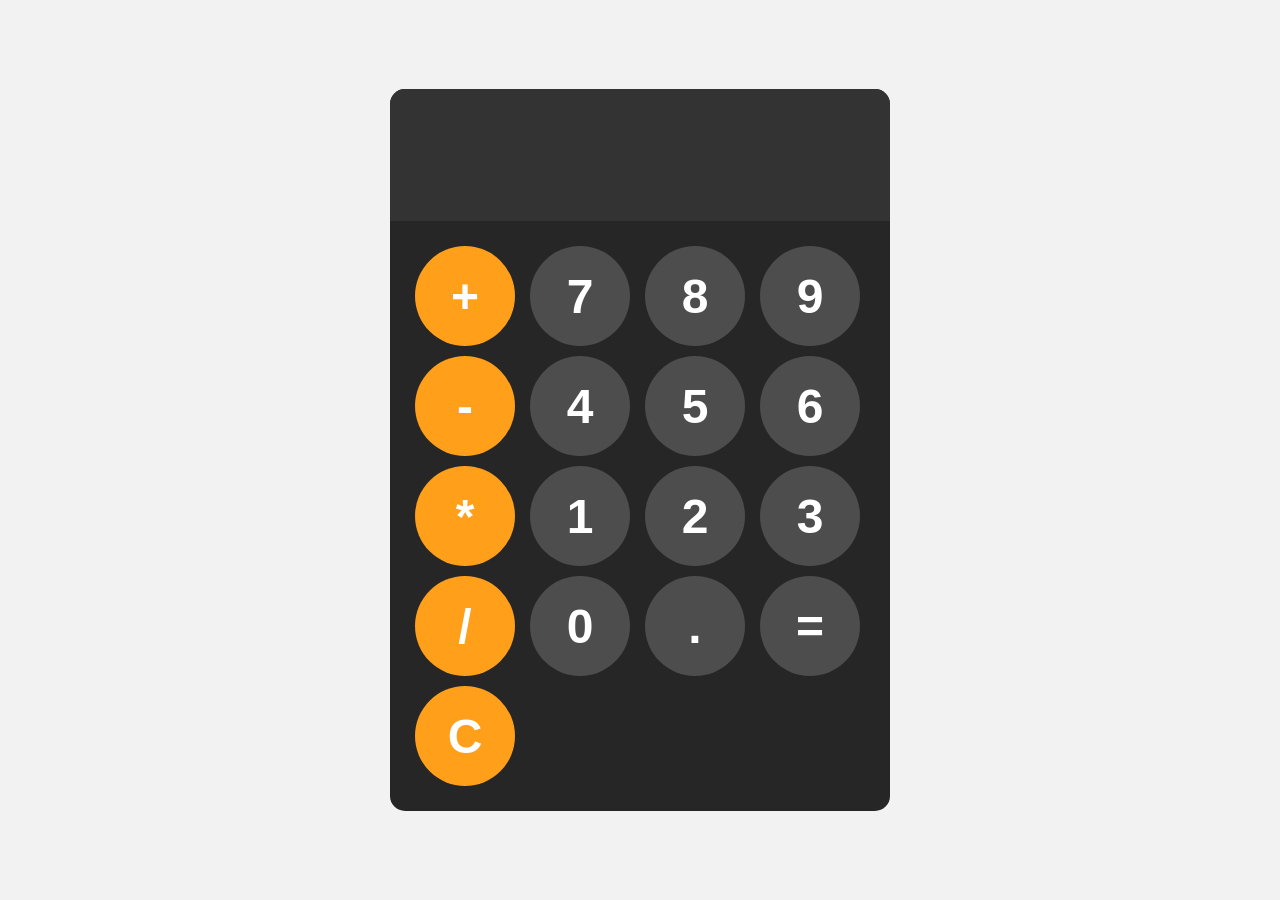
<file: Calculator/index.html>
<!DOCTYPE html>
<html lang="en">
<head>
    <meta charset="UTF-8">
    <meta name="viewport" content="width=device-width, initial-scale=1.0">
    <title>My Website</title>
    <link rel="stylesheet" href="style.css">
</head>
<body>
    <div id="calculator">
        <input id="display" readonly>
        <div id="keys">
            <button onclick="appendToDisplay('+')" class="operator-btn">+</button>
            <button onclick="appendToDisplay('7')">7</button>
            <button onclick="appendToDisplay('8')">8</button>
            <button onclick="appendToDisplay('9')">9</button>
            <button onclick="appendToDisplay('-')" class="operator-btn">-</button>
            <button onclick="appendToDisplay('4')">4</button>
            <button onclick="appendToDisplay('5')">5</button>
            <button onclick="appendToDisplay('6')">6</button>
            <button onclick="appendToDisplay('*')" class="operator-btn">*</button>
            <button onclick="appendToDisplay('1')">1</button>
            <button onclick="appendToDisplay('2')">2</button>
            <button onclick="appendToDisplay('3')">3</button>
            <button onclick="appendToDisplay('/')" class="operator-btn">/</button>
            <button onclick="appendToDisplay('0')">0</button>
            <button onclick="appendToDisplay('.')">.</button>
            <button onclick="calculate()">=</button>
            <button onclick="clearDisplay()" class="operator-btn">C</button>
        </div>
    </div>
    
    <script src="index.js"></script>
</body>
</html>
</file>
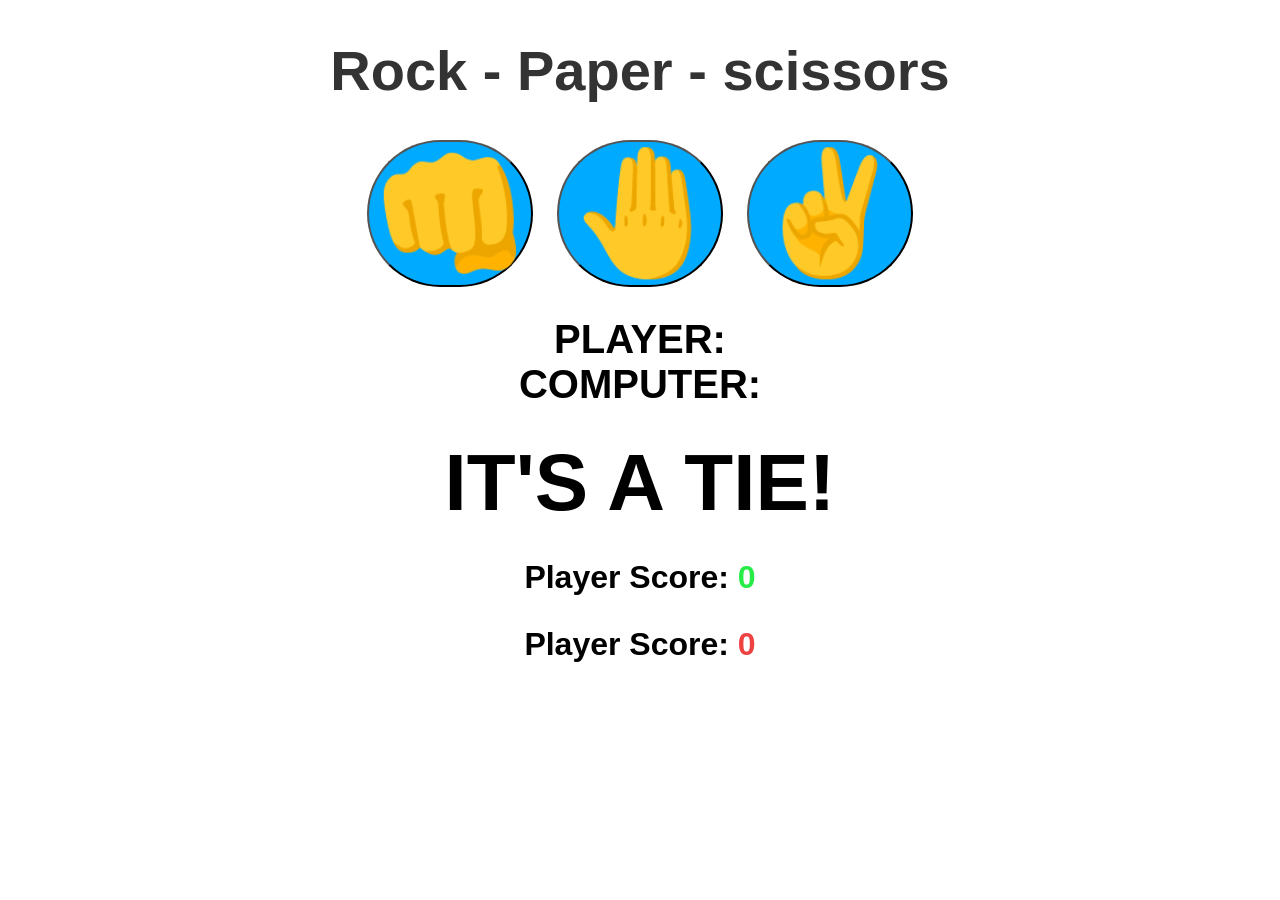
<file: Rock-Paper-Scissors/index.html>
<!DOCTYPE html>
<html lang="en">
<head>
    <meta charset="UTF-8">
    <meta name="viewport" content="width=device-width, initial-scale=1.0">
    <title>My Website</title>
    <link rel="stylesheet" href="style.css">
</head>
<body>
    <h1>Rock - Paper - scissors</h1>

    <div class="choices">
        <button onclick="playGame('rock')">👊</button>
        <button onclick="playGame('paper')">🤚</button>
        <button onclick="playGame('scissors')">✌️</button>
    </div>

    <div id="playerDisplay">PLAYER: </div>
    <div id="computerDisplay">COMPUTER: </div>
    <div id="resultDisplay">IT'S A TIE!</div>

    <div class="scoreDisplay">Player Score:
        <span id="playerScoreDisplay">0</span>  
    </div>

    <div class="scoreDisplay">Player Score:
        <span id="computerScoreDisplay">0</span>  
    </div>

    <script src="index.js"></script>
</body>
</html>
</file>
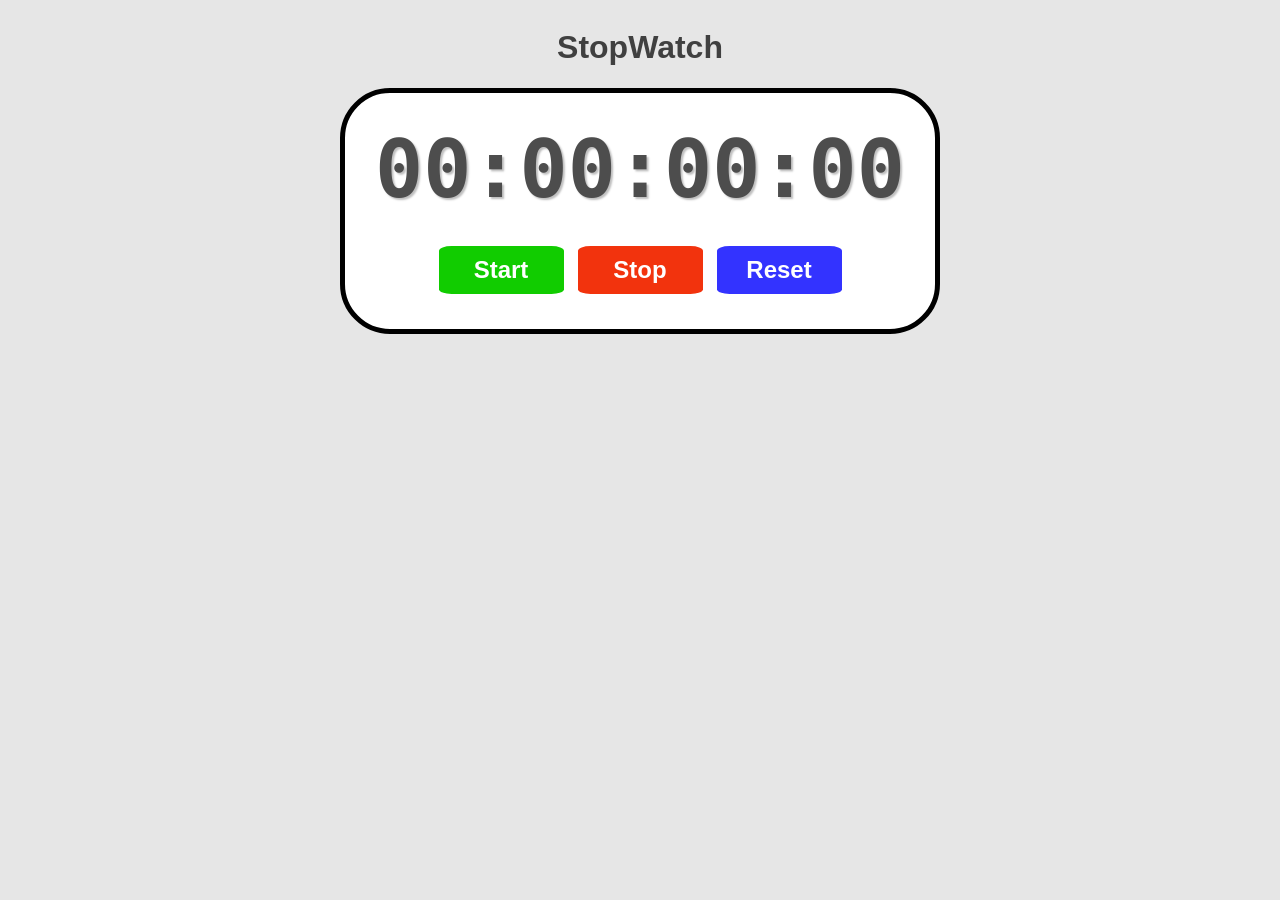
<file: Stopwatch/index.html>
<!DOCTYPE html>
<html lang="en">
<head>
    <meta charset="UTF-8">
    <meta name="viewport" content="width=device-width, initial-scale=1.0">
    <title>My Website</title>
    <link rel="stylesheet" href="style.css">
</head>
<body>
    <h1  id="myH1">StopWatch</h1>

    <div id="container">
        <div id="display">
            00:00:00:00
        </div>
        <div id="controls">
             <button id="startBtn" onclick="start()">Start</button>
             <button id="stopBtn" onclick="stop()">Stop</button>
             <button id="resetBtn" onclick="reset()">Reset</button>
        </div>
    </div>
    
    <script src="index.js"></script>
</body>
</html>
</file>
<file: Calculator/style.css>
body{
    margin: 0;
    display: flex;
    justify-content: center;
    align-items: center;
    height: 100vh;
    background-color: hsl(0, 0%, 95%);
}

#calculator{
    font-family: Arial, Helvetica, sans-serif;
    background-color: hsl(0, 0%, 15%);
    border-radius: 15px;
    max-width: 500px;
    overflow: hidden;
}
#display{
    width: 100%;
    padding: 20px;
    font-size: 5rem;
    text-align: left;
    border: none;
    background-color: hsl(0, 0%, 20%);
    color: white;
}

#keys{
    display: grid;
    grid-template-columns: repeat(4, 1fr);
    gap: 10px;
    padding: 25px;
}
button{
    width: 100px;
    height: 100px;
    border-radius: 50px;
    border: none;
    background-color: hsl(0, 0%, 30%);

    color: white;
    font-size: 3rem;
    font-weight: bold;
    cursor: pointer;
}

button:hover{
    background-color: hsl(0, 0%, 40%);
}
button:active{
    background-color: hsl(0, 0%, 50%);
}

.operator-btn{
    background-color: hsl(35, 100%, 55%);
}
.operator-btn:hover{
    background-color: hsl(35, 100%, 65%);
}
.operator-btn:active{
    background-color: hsl(35, 100%, 75%);
}
</file>
<file: Rock-Paper-Scissors/style.css>
body{
    font-family: Arial, Helvetica, sans-serif;
    font-weight: bold;
    margin: 0;
    display: flex;
    flex-direction: column;
    align-items: center;
}

h1{
    font-size: 3.5rem;
    color: hsl(0, 0%, 20%);
}

.choices{
    margin-bottom: 30px;
}

.choices button{
    font-size: 7.5rem;
    min-width: 160px;
    margin: 0 10px;
    border-radius: 250px;
    background-color: hsl(200, 100%, 50%);
    cursor: pointer;
    transition: background-color 0.5s ease;
}

.choices button:hover{
    background-color: hsl(200, 100%, 70%);
}

#playerDisplay, #computerDisplay{
    font-size: 2.5rem;
}

#resultDisplay{
    font-size: 5rem;
    margin: 30px 0;
}

.scoreDisplay{
    font-size: 2rem;
    margin-bottom: 30px;
}

.greenText, #playerScoreDisplay{
    color: hsl(130, 84%, 54%);
}

.redText, #computerScoreDisplay{
    color: hsl(0, 84%, 60%);
}
</file>
<file: Stopwatch/style.css>
body{
    display: flex;
    flex-direction: column;
    align-items: center;
    background-color: hsl(0, 0%, 90%);
}

#myH1{
    font-family: 4rem;
    font-family: Arial, Helvetica, sans-serif;
    color: hsl(0, 0%, 25%);
}

#container{
    display: flex;
    flex-direction: column;
    align-items: center;
    padding: 30px;
    border: 5px solid;
    border-radius: 50px;
    background-color: white;
}

#display{
    font-size: 5rem;
    font-family: monospace;
    font-weight: bold;
    color: hsl(0, 0%, 30%);
    text-shadow: 2px 2px 2px hsl(0, 0%, 75%);
    margin-bottom: 25px;
}

#controls button{
    font-size: 1.5rem;
    font-weight: bold;
    padding: 10px 20px;
    margin: 5px;
    min-width: 125px;
    border: none;
    border-radius: 10%;
    cursor: pointer;
    color: white;
    transition: background-color 0.5 ease;
}

#startBtn{
    background-color: hsl(115, 100%, 40%);
}

#startBtn:hover{
    background-color: hsl(115, 100%, 30%);
}
#stopBtn{
    background-color: hsl(10, 90%, 50%);
}
#stopBtn:hover{
    background-color: hsl(10, 90%, 40%);
}
#resetBtn{
    background-color: hsl(240, 100%, 60%);
}
#resetBtn:hover{
    background-color: hsl(240, 100%, 50%);
}
</file>
